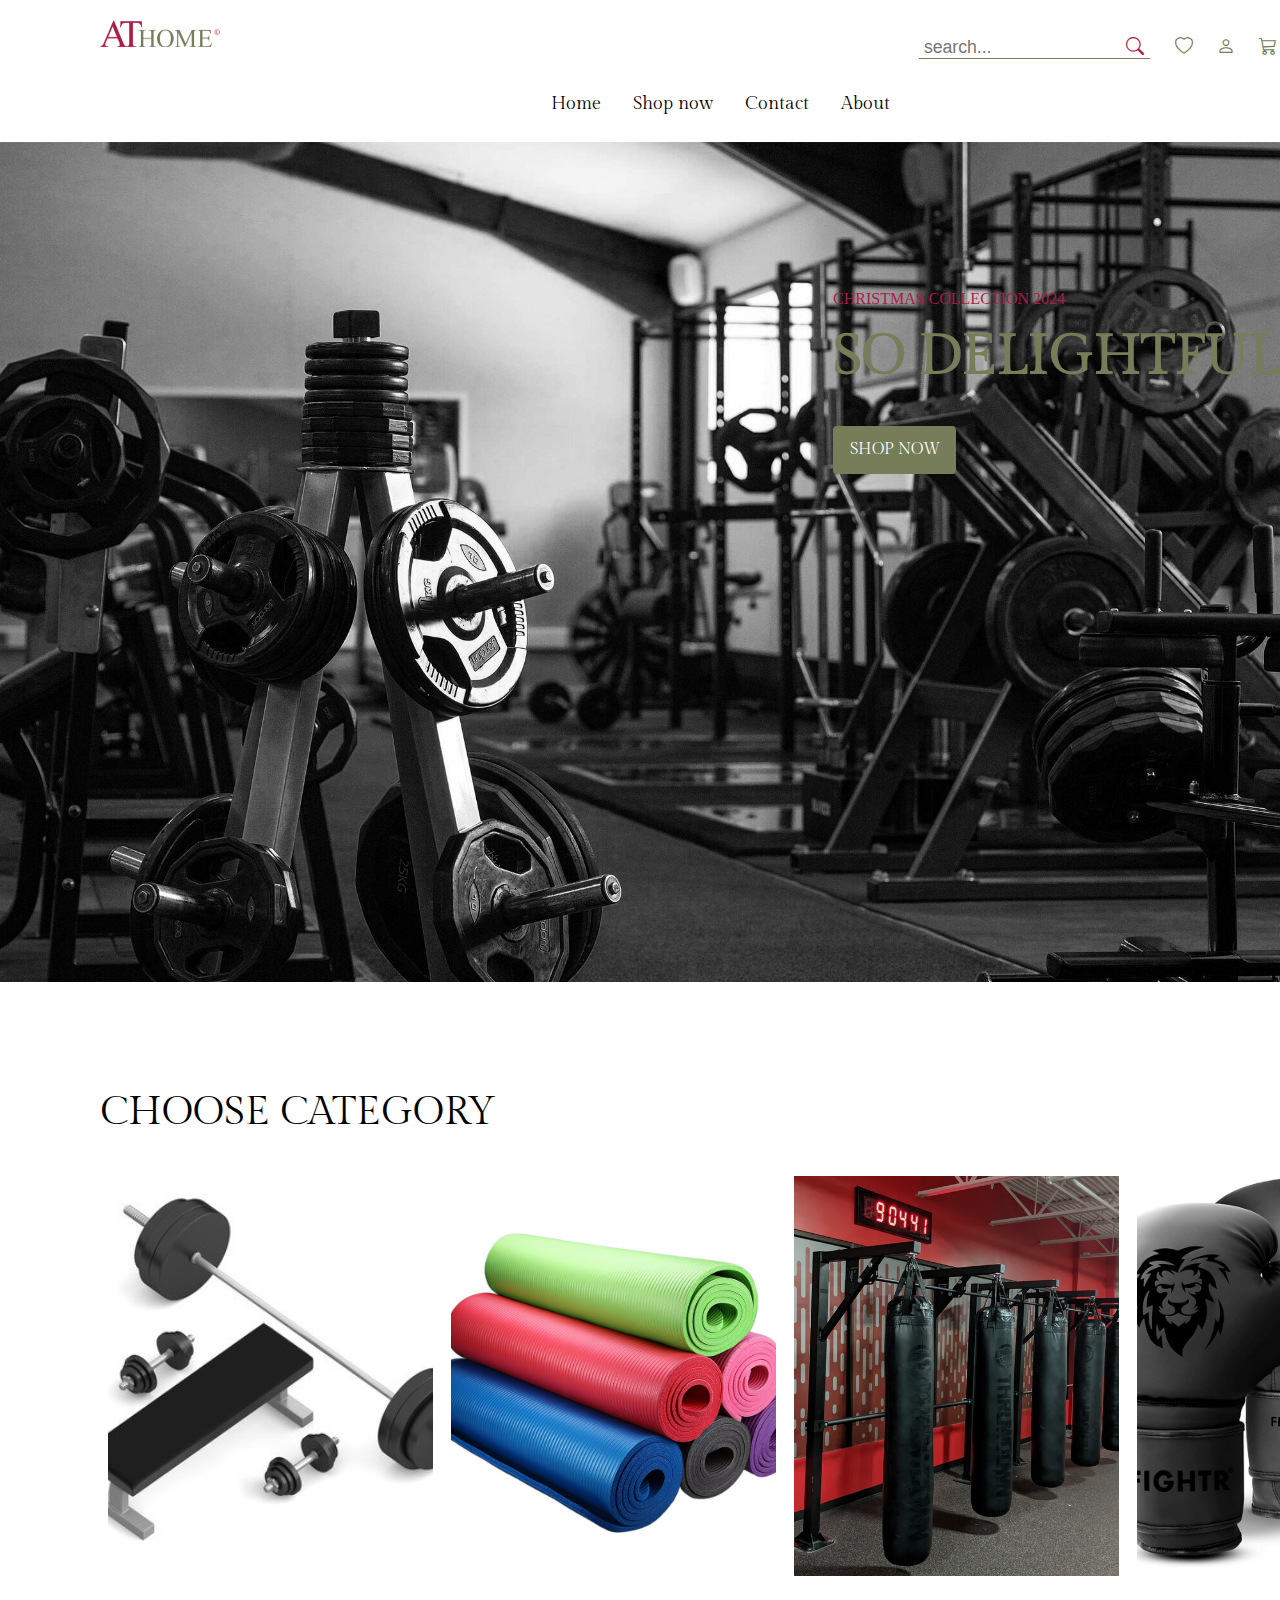
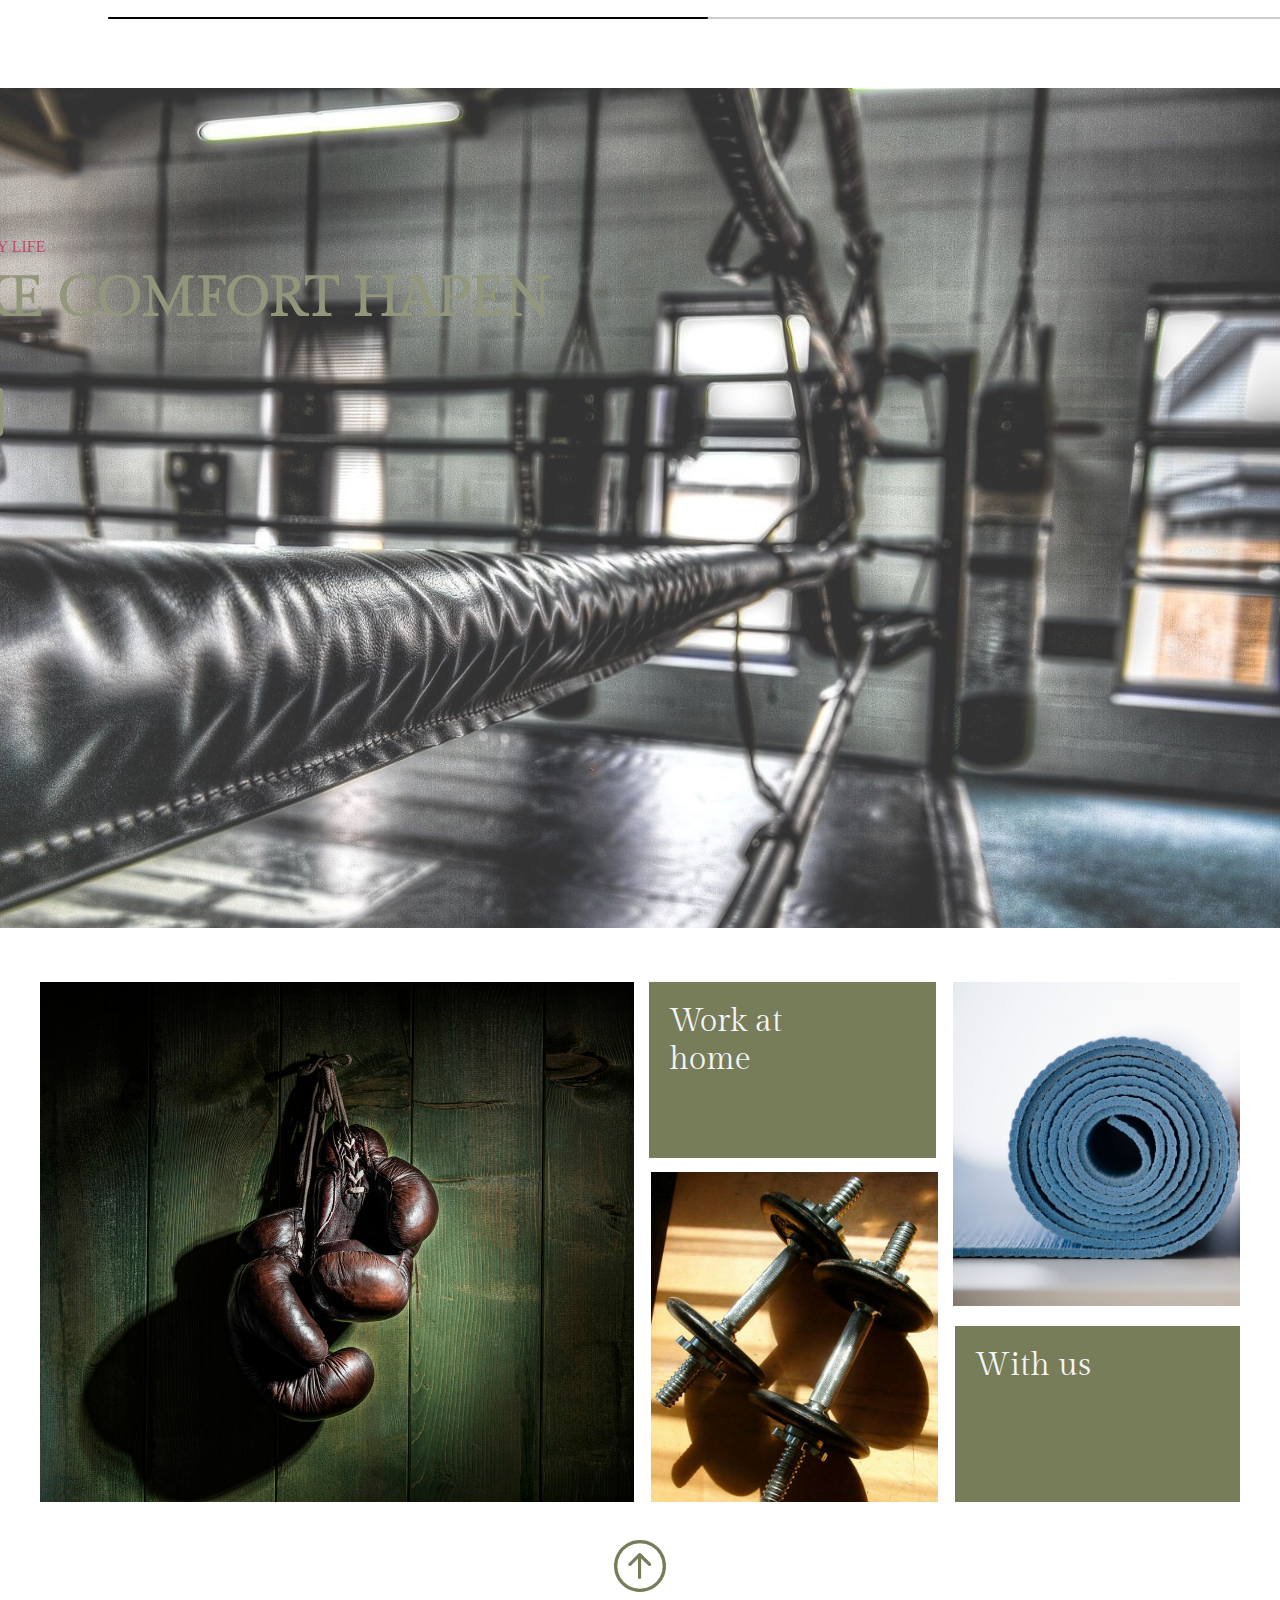
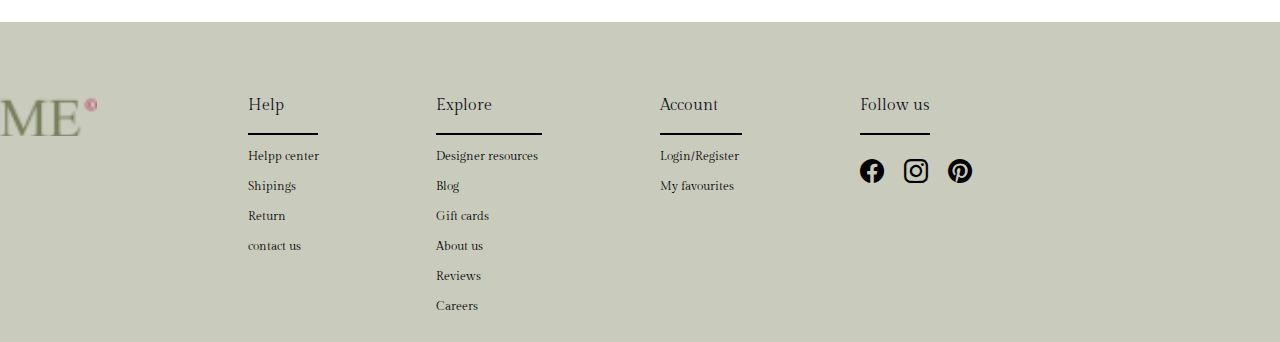
<file: main-page/index.html>
<!DOCTYPE html>
<html lang="en">
  <head>
    <meta charset="UTF-8" />
    <meta name="viewport" content="width=device-width, initial-scale=1.0" />
    <title>Document</title>
    <link rel="stylesheet" href="main.styles/style.css" />
    <link rel="stylesheet" href="https://cdn.jsdelivr.net/npm/bootstrap-icons@1.11.2/font/bootstrap-icons.min.css">
    <link rel="stylesheet" href="https://fonts.googleapis.com/css2?family=Material+Symbols+Rounded:opsz,wght,FILL,GRAD@48,400,0,0" />
    <script src="script.js" defer></script>
  </head>
  <body>
   <div class="header">
    <div id="up"  class="logo"></div>
    <div class="search-container">
      <input type="text" placeholder="search..."><button><i class="bi bi-search"></i></button>
      <div class="heart"><i class="bi bi-heart"></i></div>
      <div class="man"><i class="bi bi-person"></i></div>
      <div class="cart"><i class="bi bi-cart3"></i></div>
      <div class="GE">GE</div>
      <div class="burger"><i class="bi bi-list"></i></div>
    </div> 
    <div class="navigation-parent">
       <div class="navigation">
      <a class="home" href="#">Home</a>
      <a class="shop-now" href="#shopnaw">Shop now</a>
      <a class="contact" href="../contact-page/contact.html">Contact</a>
      <a class="about" href="#about">About</a>     
    </div>
    </div>
   <div class="cover-img-container">
    <div class="cover-img">
      <div class="title-box">
        <p class="first">CHRISTMAS COLLECTION 2024</p>
        <p class="second">SO DELIGHTFUL</p>
      </div>
      <button class="shop"><p class="shop-text">SHOP NOW</p></button>
    </div>
   </div>
   </div>
   <div class="middle">
    <div class="chose"><p>CHOOSE CATEGORY</p></div>
   <div class="container">
    <div class="slider-wrapper">
      <button id="prev-slide" class="slide-button material-symbols-rounded">
        chevron_left
      </button>
      <ul id="shopnaw" class="image-list">
      <a href="../hantel-page/hantel.html">  <img class="image-item" src="./images/img3.jpg" alt="img-1" /></a>
        <a href="#"><img class="image-item" src="./images/img4.jpg" alt="img-2" /></a>
        <a href="#"><img class="image-item" src="./images/img5.webp" alt="img-3" /></a>
       <a href="#"> <img class="image-item" src="./images/img6.jpg" alt="img-4" /></a>
        <a href="#"><img class="image-item" src="./images/img7.webp" alt="img-5" /></a>
        <a href="#"><img class="image-item" src="./images/img8.jpg" alt="img-6" /></a>
      </ul>
      <button id="next-slide" class="slide-button material-symbols-rounded">
        chevron_right
      </button>
    </div>
    <div class="slider-scrollbar">
      <div class="scrollbar-track">
        <div class="scrollbar-thumb"></div>
      </div>
    </div>
  </div>
  <div class="middle-img-container">
    <div class="middle-image">
      <div class="middle-title-box">
        <p class="middle-first">LIVE A HEALTHY LIFE</p>
        <p class="middle-second">MAKE COMFORT HAPEN </p>
      </div>
      <button class="middle-shop"><p class="middle-shop-text">SHOP NOW</p></button>
    </div>
  </div>
  <div class="design-box-parent">
     <div class="design-box">
    <div class="design-main-img"></div>
    <div class="design-box-text"><p>Work at home</p></div>
    <div class="design-img2"></div>
    <div class="design-img3"></div>
    <div class="design-box-text2"><p>With us</p></div>
  </div>
  </div>
  <div class="up-parent">
     <a class="up" href="#up"><i class="bi bi-arrow-up-circle"></i></a>
  </div>

  </div>
  <div  class="footer">
    <div id="about" class="footer-box">
      <div class="footer-logo"></div>
      <div class="help-container">
        <h3>Help</h3>
        <div class="line"></div>
        <p>Helpp center</p>
        <p>Shipings</p>
        <p>Return</p>
        <p>contact us</p>
      </div>
      <div class="explore-container">
        <h3>Explore</h3>
        <div class="line"></div>
        <p>Designer resources</p>
        <p>Blog</p>
        <p>Gift cards</p>
        <p>About us</p>
        <p>Reviews</p>
        <p>Careers</p>
      </div>
      <div class="account-container">
       <h3>Account</h3>
        <div class="line"></div>
        <p>Login/Register</p>
        <p>My favourites</p>
      </div>
      <div  class="follow-us-container">
        <h3>Follow us</h3>
        <div class="line"></div>
        <div class="p-parent">
          <p><i class="bi bi-facebook"></i></p>
        <p><i class="bi bi-instagram"></i></p>
        <p><i class="bi bi-pinterest"></i></p>
        </div>
        
      </div>
    </div>
  </div>
   
   
  </body>
</html>
</file>
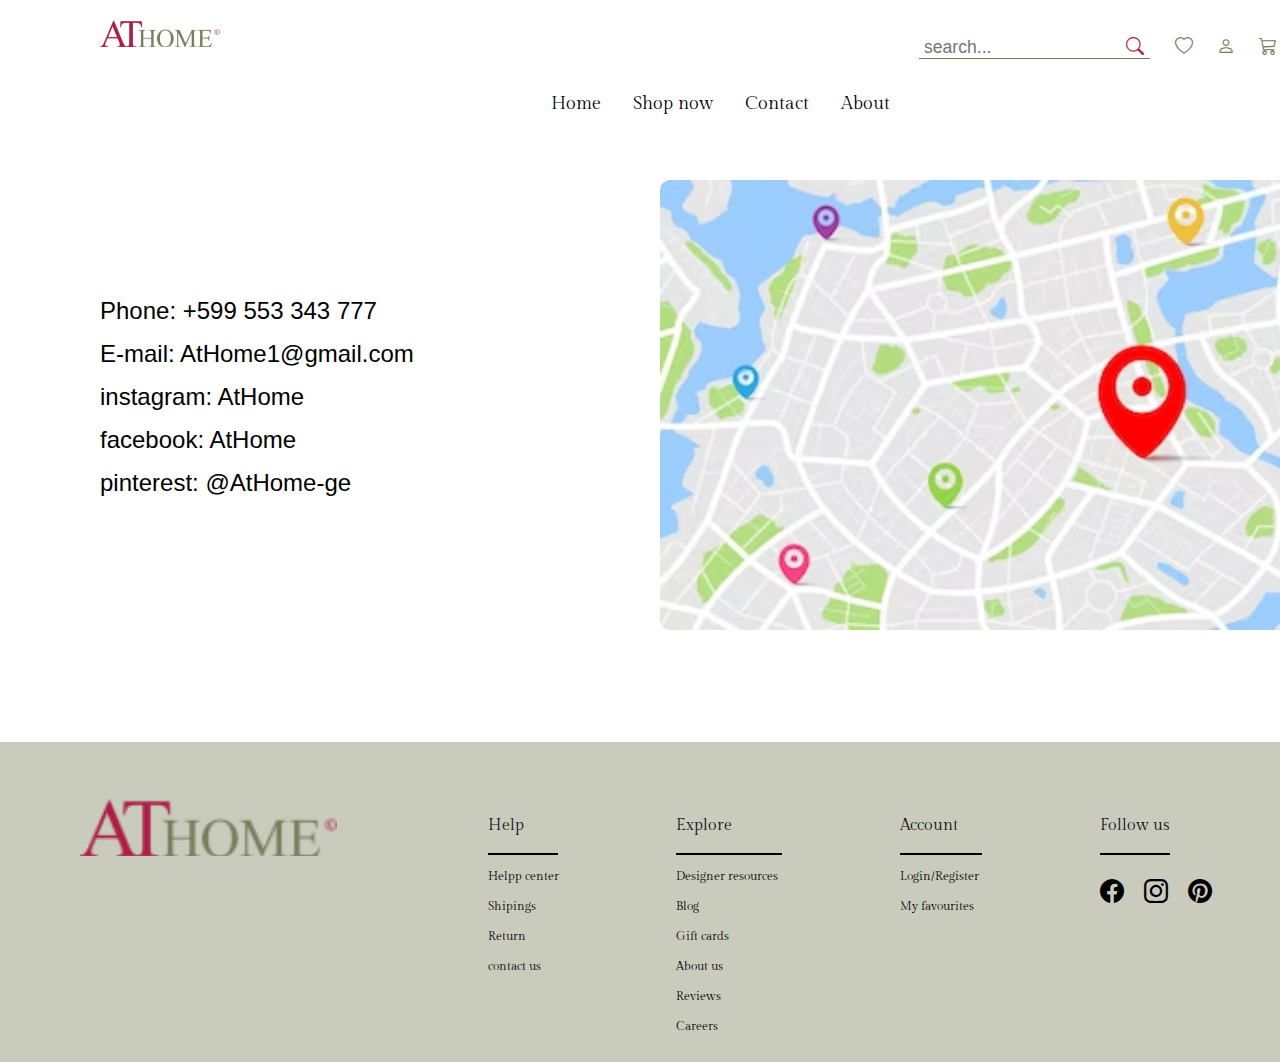
<file: contact-page/contact.html>
<!DOCTYPE html>
<html lang="en">
<head>
    <meta charset="UTF-8">
    <meta name="viewport" content="width=device-width, initial-scale=1.0">
    <title>Document</title>
    <link rel="stylesheet" href="contact.css" />
    <link rel="stylesheet" href="https://cdn.jsdelivr.net/npm/bootstrap-icons@1.11.2/font/bootstrap-icons.min.css">
    <link rel="stylesheet" href="https://fonts.googleapis.com/css2?family=Material+Symbols+Rounded:opsz,wght,FILL,GRAD@48,400,0,0" />
</head>
<body>
    <div class="header">
        <div id="up"  class="logo"></div>
        <div class="search-container">
          <input type="text" placeholder="search..."><button><i class="bi bi-search"></i></button>
          <div class="heart"><i class="bi bi-heart"></i></div>
          <div class="man"><i class="bi bi-person"></i></div>
          <div class="cart"><i class="bi bi-cart3"></i></div>
          <div class="GE">GE</div>
        </div> 
        <div class="navigation-parent">
           <div class="navigation">
          <a class="home" href="../main-page/index.html">Home</a>
          <a class="shop-now" href="#shopnaw">Shop now</a>
          <a class="contact" href="../contact-page/contact.html">Contact</a>
          <a class="about" href="#about">About</a>     
        </div>
        </div>
    <div class="title-container">
        <div class="phone">Phone: +599 553 343 777</div>
        <div class="email">E-mail: AtHome1@gmail.com</div>
        <div class="instagram">instagram: AtHome</div>
        <div class="facebook">facebook: AtHome</div>
        <div class="pinterest">pinterest: @AtHome-ge</div>
    </div>
    <div class="map-container">
        <div class="map"></div>
    </div>


        <div  class="footer">
            <div id="about" class="footer-box">
              <div class="footer-logo"></div>
              <div class="help-container">
                <h3>Help</h3>
                <div class="line"></div>
                <p>Helpp center</p>
                <p>Shipings</p>
                <p>Return</p>
                <p>contact us</p>
              </div>
              <div class="explore-container">
                <h3>Explore</h3>
                <div class="line"></div>
                <p>Designer resources</p>
                <p>Blog</p>
                <p>Gift cards</p>
                <p>About us</p>
                <p>Reviews</p>
                <p>Careers</p>
              </div>
              <div class="account-container">
               <h3>Account</h3>
                <div class="line"></div>
                <p>Login/Register</p>
                <p>My favourites</p>
              </div>
              <div  class="follow-us-container">
                <h3>Follow us</h3>
                <div class="line"></div>
                <div class="p-parent">
                  <p><i class="bi bi-facebook"></i></p>
                <p><i class="bi bi-instagram"></i></p>
                <p><i class="bi bi-pinterest"></i></p>
                </div>
                
              </div>
            </div>
          </div>
</body>
</html>
</file>
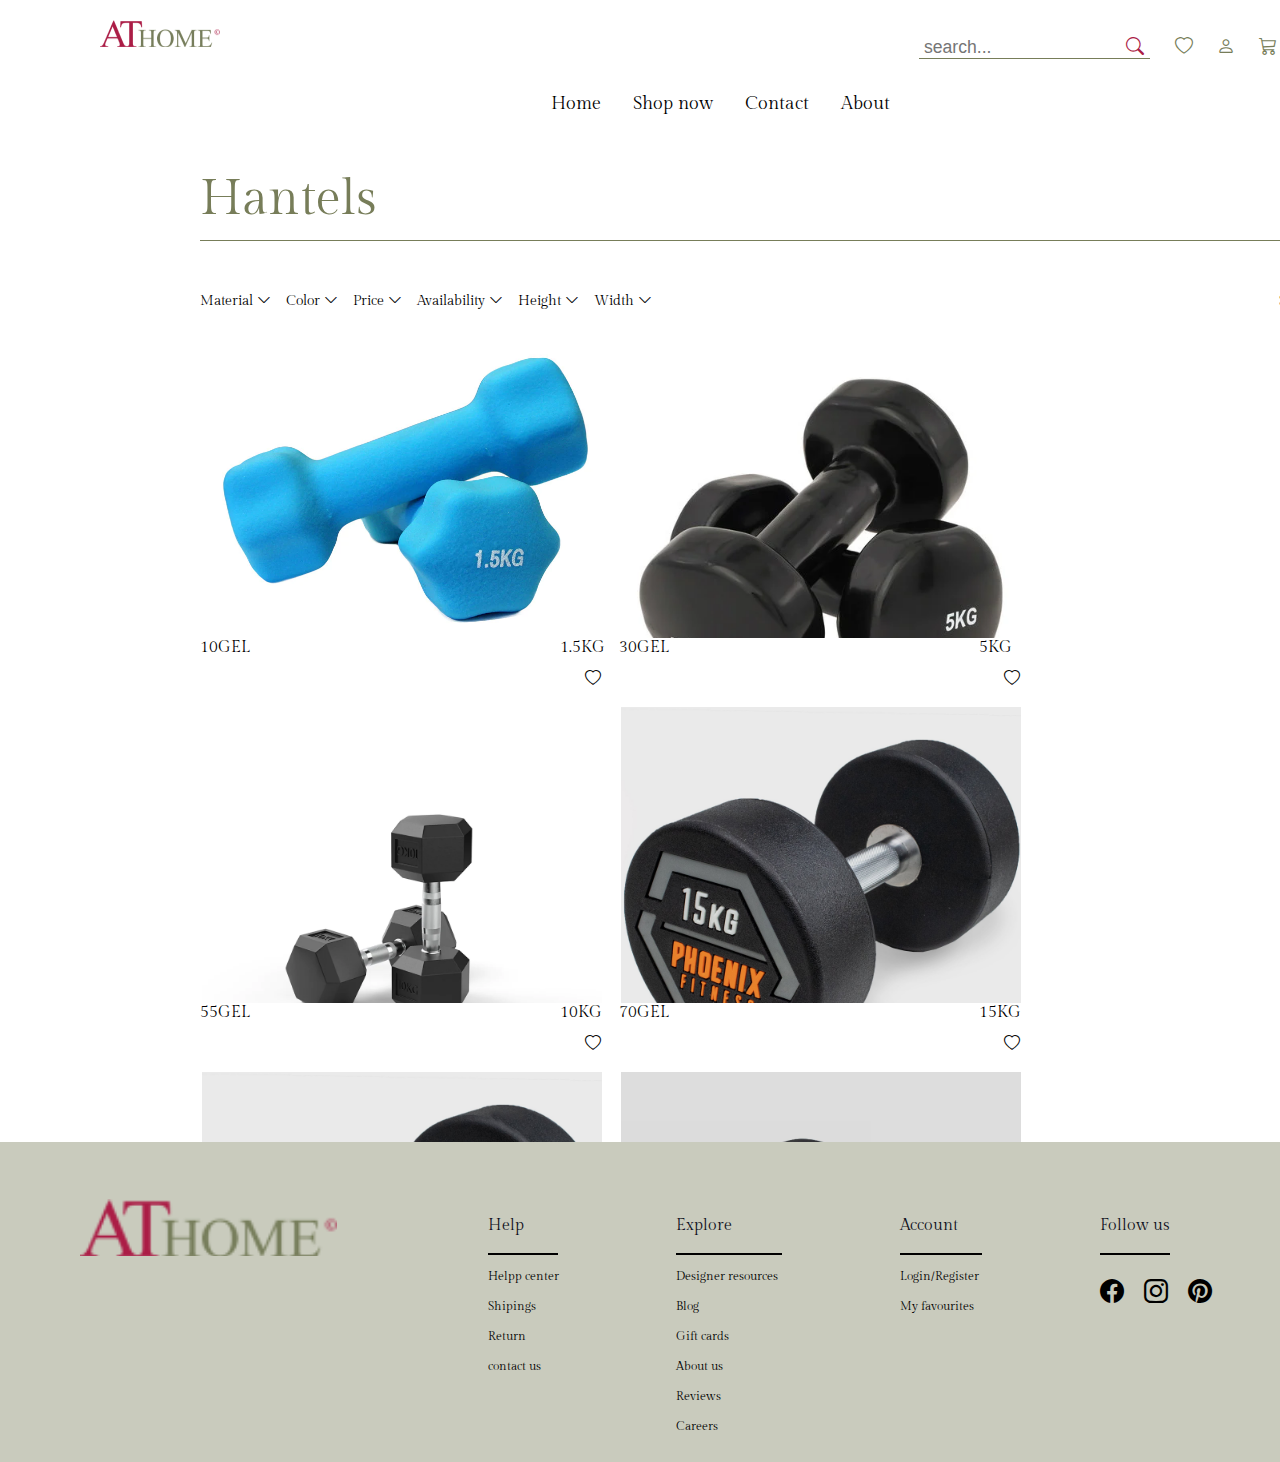
<file: hantel-page/hantel.html>
<!DOCTYPE html>
<html lang="en">
<head>
    <meta charset="UTF-8">
    <meta name="viewport" content="width=device-width, initial-scale=1.0">
    <title>Document</title>
    <link rel="stylesheet" href="hantel.css" />
    <link rel="stylesheet" href="https://cdn.jsdelivr.net/npm/bootstrap-icons@1.11.2/font/bootstrap-icons.min.css">
    <link rel="stylesheet" href="https://fonts.googleapis.com/css2?family=Material+Symbols+Rounded:opsz,wght,FILL,GRAD@48,400,0,0" />
</head>
<body>
    <div class="header">
        <div id="up"  class="logo"></div>
        <div class="search-container">
          <input type="text" placeholder="search..."><button><i class="bi bi-search"></i></button>
          <div class="heart"><i class="bi bi-heart"></i></div>
          <div class="man"><i class="bi bi-person"></i></div>
          <div class="cart"><i class="bi bi-cart3"></i></div>
          <div class="GE">GE</div>
        </div> 
        <div class="navigation-parent">
           <div class="navigation">
          <a class="home" href="../main-page/index.html">Home</a>
          <a class="shop-now" href="#shopnaw">Shop now</a>
          <a class="contact" href="../contact-page/contact.html">Contact</a>
          <a class="about" href="#about">About</a>     
        </div>
        </div>
    
      <div class="hantel-title"><p>Hantels</p></div>
      <div class="under-line"></div>
      <div class="filter-container">
        <p>Material <span><i class="bi bi-chevron-down"></i></span></p>
        <p>Color <span><i class="bi bi-chevron-down"></i></span></p>
        <p>Price <span><i class="bi bi-chevron-down"></i></span></p>
        <p>Availability <span><i class="bi bi-chevron-down"></i></span></p>
        <p>Height <span><i class="bi bi-chevron-down"></i></span></p>
        <p>Width <span><i class="bi bi-chevron-down"></i></span></p>
        <p class="last">Sort by <span><i class="bi bi-chevron-down"></i></span></p>
      </div>
      <div class="hantel-box-container">
        <div class="first-box">
         <a href="#"><div class="img-box"></div></a>
         <div class="parent">
          <div class="price">10GEL</div>
          <div class="weight">1.5KG</div>
          <div class="heart"><i class="bi bi-heart"></i></div>
         </div> 
          
        </div>
        <div class="second-box">
          <a href=""><div class="img-box2"></div></a>
          <div class="parent">
            <div class="price">30GEL</div>
          <div class="weight">5KG</div>
          <div class="heart"><i class="bi bi-heart"></i></div>
          </div>
          
        </div>
        <div class="third-box">
          <a href=""><div class="img-box3"></div></a>
          <div class="parent">
            <div class="price">55GEL</div>
          <div class="weight">10KG</div>
          <div class="heart"><i class="bi bi-heart"></i></div>
          </div>
          
        </div>
        <div class="fourth-box">
          <a href=""><div class="img-box4"></div></a>
          <div class="parent">
             <div class="price">70GEL</div>
          <div class="weight">15KG</div>
          <div class="heart"><i class="bi bi-heart"></i></div>
          </div>
         
        </div>
        <div class="fifth-box">
         <a href=""><div class="img-box5"></div></a>
         <div class="parent">
          <div class="price">100GEL</div>
          <div class="weight">20KG</div>
          <div class="heart"><i class="bi bi-heart"></i></div>
         </div>
          
        </div>
        <div class="sixth-box">
          <a href=""><div class="img-box6"></div></a>
          <div class="parent">
           <div class="price">140GEL</div>
          <div class="weight">20KG</div>
          <div class="heart"><i class="bi bi-heart"></i></div> 
          </div>
          
        </div>
      </div>
    <div  class="footer">
        <div id="about" class="footer-box">
          <div class="footer-logo"></div>
          <div class="help-container">
            <h3>Help</h3>
            <div class="line"></div>
            <p>Helpp center</p>
            <p>Shipings</p>
            <p>Return</p>
            <p>contact us</p>
          </div>
          <div class="explore-container">
            <h3>Explore</h3>
            <div class="line"></div>
            <p>Designer resources</p>
            <p>Blog</p>
            <p>Gift cards</p>
            <p>About us</p>
            <p>Reviews</p>
            <p>Careers</p>
          </div>
          <div class="account-container">
           <h3>Account</h3>
            <div class="line"></div>
            <p>Login/Register</p>
            <p>My favourites</p>
          </div>
          <div  class="follow-us-container">
            <h3>Follow us</h3>
            <div class="line"></div>
            <div class="p-parent">
              <p><i class="bi bi-facebook"></i></p>
            <p><i class="bi bi-instagram"></i></p>
            <p><i class="bi bi-pinterest"></i></p>
            </div>
            
          </div>
        </div>
      </div>
</body>
</html>
</file>
<file: main-page/main.styles/style.css>
@import url("https://fonts.googleapis.com/css2?family=Dancing+Script&family=Fjalla+One&family=Gilda+Display&family=Karla:wght@700&family=Merriweather&family=Noto+Sans+Georgian&family=Outfit:wght@600&family=Poppins:wght@300;400&family=Roboto&family=Roboto+Condensed:ital@1&display=swap");
body {
  background-color: rgb(255, 255, 255);
}

.header {
  width: 1240px;
  height: 128px;
  position: absolute;
  top: 20px;
  left: 100px;
  gap: 783px;
}
.header .logo {
  background-image: url(../images/img1.png);
  width: 120px;
  height: 26.86px;
  top: 4.57px;
  padding: 8px, 0px, 8px, 0px;
  gap: 10px;
  background-size: cover;
}
.header .search-container {
  height: 52px;
  width: 420px;
  position: absolute;
  right: 1px;
  display: flex;
  top: 1px;
  gap: 24px;
  align-items: center;
}
.header .search-container input {
  width: 196px;
  height: 22px;
  background: transparent;
  border-left: transparent;
  border-right: transparent;
  border-top: transparent;
  border-bottom: 1px solid rgb(119, 125, 89);
  outline: none;
  position: absolute;
  padding: 0 30px 0 5px;
  font-size: 1.1rem;
  color: black;
  top: 15px;
}
.header .search-container button {
  background-color: transparent;
  border: transparent;
  margin-left: 200px;
  padding: 4px;
  height: 42px;
  width: 32px;
  font-size: 18px;
  cursor: pointer;
  z-index: 2;
  color: rgb(171, 29, 70);
  transition: 1s;
}
.header .search-container .heart {
  font-size: 18px;
  color: rgb(119, 125, 89);
}
.header .search-container .heart:hover {
  color: black;
  cursor: pointer;
}
.header .search-container .man {
  font-size: 18px;
  color: rgb(119, 125, 89);
}
.header .search-container .man:hover {
  color: rgb(119, 125, 89);
  cursor: pointer;
}
.header .search-container .cart {
  font-size: 18px;
  color: rgb(119, 125, 89);
}
.header .search-container .cart:hover {
  color: rgb(171, 29, 70);
  cursor: pointer;
}
.header .search-container .GE {
  font-size: 18px;
  color: rgb(119, 125, 89);
}
.header .search-container .burger {
  opacity: 0;
  display: none;
}
.header .navigation-parent {
  display: flex;
  justify-content: center;
}
.header .navigation-parent .navigation {
  width: 820px;
  height: 32px;
  position: absolute;
  top: 76px;
  display: flex;
  gap: 32px;
  justify-content: center;
}
.header .navigation-parent .navigation a {
  color: rgb(0, 0, 0);
  font-family: Gilda Display;
  font-size: 18px;
  font-weight: 400;
  line-height: 16px;
  letter-spacing: 0em;
  text-align: left;
  text-decoration: none;
  transition: 0.5s;
}
.header .navigation-parent .navigation a:hover {
  color: rgb(171, 29, 70);
}
.header .cover-img-container {
  display: flex;
  align-items: center;
  justify-content: center;
}
.header .cover-img-container .cover-img {
  position: absolute;
  width: 1600px;
  height: 840px;
  top: 122px;
  background-color: black;
  background-image: url(../images/img2.jpg);
  background-size: cover;
  background-color: black;
}
.header .cover-img-container .cover-img .title-box {
  position: absolute;
  width: 447px;
  height: 104px;
  top: 132px;
  left: 913px;
}
.header .cover-img-container .cover-img .title-box .first {
  color: rgb(171, 29, 70);
  font-size: 700;
}
.header .cover-img-container .cover-img .title-box .second {
  margin-top: 10px;
  color: rgb(119, 125, 89);
  font-family: Gilda Display;
  font-size: 56px;
  font-weight: 700;
  line-height: 64px;
  letter-spacing: 0em;
  text-align: left;
}
.header .cover-img-container .cover-img .shop {
  position: absolute;
  width: 123px;
  height: 48px;
  top: 284px;
  left: 913px;
  padding: 12px, 16px, 12px, 16px;
  border-radius: 4px;
  gap: 10px;
  background-color: rgb(119, 125, 89);
  transition: 0.5s;
  border: 2px solid transparent;
  display: flex;
  align-items: center;
  justify-content: center;
  cursor: pointer;
}
.header .cover-img-container .cover-img .shop .shop-text {
  font-family: Gilda Display;
  font-size: 16px;
  font-weight: 400;
  line-height: 24px;
  letter-spacing: 0em;
  text-align: left;
  color: white;
}
.header .cover-img-container .cover-img .shop:hover {
  background-color: white;
  border: solid 2px rgb(171, 29, 70);
}
.header .cover-img-container .cover-img .shop:hover .shop-text {
  color: rgb(171, 29, 70);
}

.middle {
  /* Styles for mobile and tablets */
}
.middle .chose {
  position: absolute;
  width: 397px;
  height: 48px;
  top: 1088px;
  left: 100px;
}
.middle .chose p {
  font-family: Gilda Display;
  font-size: 40px;
  font-weight: 400;
  line-height: 48px;
  letter-spacing: 0em;
  text-align: left;
}
.middle * {
  margin: 0;
  padding: 0;
  box-sizing: border-box;
}
.middle body {
  display: flex;
  align-items: center;
  justify-content: center;
  min-height: 100vh;
  background: #f1f4fd;
}
.middle .container {
  max-width: 1296px;
  width: 95%;
  margin-top: 1176px;
  margin-left: 100px;
}
.middle .slider-wrapper {
  position: relative;
}
.middle .slider-wrapper .slide-button {
  position: absolute;
  top: 50%;
  outline: none;
  border: none;
  height: 50px;
  width: 50px;
  z-index: 5;
  color: #fff;
  display: flex;
  cursor: pointer;
  font-size: 2.2rem;
  background: #000;
  align-items: center;
  justify-content: center;
  border-radius: 50%;
  transform: translateY(-50%);
}
.middle .slider-wrapper .slide-button:hover {
  background: #404040;
}
.middle .slider-wrapper .slide-button#prev-slide {
  left: -25px;
  display: none;
}
.middle .slider-wrapper .slide-button#next-slide {
  right: -25px;
}
.middle .slider-wrapper .image-list {
  display: grid;
  grid-template-columns: repeat(10, 1fr);
  gap: 18px;
  font-size: 0;
  list-style: none;
  margin-bottom: 30px;
  overflow-x: auto;
  scrollbar-width: none;
}
.middle .slider-wrapper .image-list::-webkit-scrollbar {
  display: none;
}
.middle .slider-wrapper .image-list .image-item {
  width: 325px;
  height: 400px;
  -o-object-fit: cover;
     object-fit: cover;
}
.middle .container .slider-scrollbar {
  height: 24px;
  width: 100%;
  display: flex;
  align-items: center;
}
.middle .slider-scrollbar .scrollbar-track {
  background: #ccc;
  width: 100%;
  height: 2px;
  display: flex;
  align-items: center;
  border-radius: 4px;
  position: relative;
}
.middle .slider-scrollbar:hover .scrollbar-track {
  height: 4px;
}
.middle .slider-scrollbar .scrollbar-thumb {
  position: absolute;
  background: #000;
  top: 0;
  bottom: 0;
  width: 50%;
  height: 100%;
  cursor: grab;
  border-radius: inherit;
}
.middle .slider-scrollbar .scrollbar-thumb:active {
  cursor: grabbing;
  height: 8px;
  top: -2px;
}
.middle .slider-scrollbar .scrollbar-thumb::after {
  content: "";
  position: absolute;
  left: 0;
  right: 0;
  top: -10px;
  bottom: -10px;
}
@media only screen and (max-width: 1023px) {
  .middle .slider-wrapper .slide-button {
    display: none !important;
  }
  .middle .slider-wrapper .image-list {
    gap: 10px;
    margin-bottom: 15px;
    scroll-snap-type: x mandatory;
  }
  .middle .slider-wrapper .image-list .image-item {
    width: 280px;
    height: 380px;
  }
  .middle .slider-scrollbar .scrollbar-thumb {
    width: 20%;
  }
}
.middle .middle-img-container {
  display: flex;
  align-items: center;
  justify-content: center;
}
.middle .middle-img-container .middle-image {
  position: absolute;
  width: 1600px;
  height: 840px;
  top: 1688px;
  background-color: black;
  right: 0px;
  background-image: url(../images/img9.jpg);
  background-size: cover;
  background-color: black;
  opacity: 0.8;
  transition: 1s;
}
.middle .middle-img-container .middle-image:hover {
  opacity: 1;
}
.middle .middle-img-container .middle-title-box {
  position: absolute;
  width: 705px;
  height: 104px;
  top: 150px;
  left: 200px;
}
.middle .middle-img-container .middle-title-box .middle-first {
  color: rgb(171, 29, 70);
  font-size: 700;
}
.middle .middle-img-container .middle-title-box .middle-second {
  margin-top: 10px;
  color: rgb(119, 125, 89);
  font-family: Gilda Display;
  font-size: 56px;
  font-weight: 700;
  line-height: 64px;
  letter-spacing: 0em;
  text-align: left;
}
.middle .middle-img-container .middle-shop {
  position: absolute;
  width: 123px;
  height: 48px;
  top: 300px;
  left: 200px;
  padding: 12px, 16px, 12px, 16px;
  border-radius: 4px;
  gap: 10px;
  background-color: rgb(119, 125, 89);
  transition: 0.5s;
  border: 2px solid transparent;
  display: flex;
  align-items: center;
  justify-content: center;
  cursor: pointer;
}
.middle .middle-img-container .middle-shop .middle-shop-text {
  font-family: Gilda Display;
  font-size: 16px;
  font-weight: 400;
  line-height: 24px;
  letter-spacing: 0em;
  text-align: left;
  color: white;
}
.middle .middle-img-container .middle-shop:hover {
  background-color: white;
  border: solid 2px rgb(171, 29, 70);
}
.middle .middle-img-container .middle-shop:hover .middle-shop-text {
  color: rgb(171, 29, 70);
}
.middle .design-box-parent {
  display: flex;
  justify-content: center;
}
.middle .design-box-parent .design-box {
  height: 520px;
  width: 1200px;
  position: absolute;
  top: 2582px;
  display: flex;
  gap: 15px;
}
.middle .design-box-parent .design-box .design-main-img {
  height: 520px;
  width: 610px;
  background-image: url(../images/img10.jpg);
  background-size: cover;
}
.middle .design-box-parent .design-box .design-box-text {
  width: 295px;
  height: 176px;
  background-color: rgb(119, 125, 89);
}
.middle .design-box-parent .design-box .design-box-text p {
  font-family: Gilda Display;
  font-size: 32px;
  font-weight: 400;
  line-height: 38px;
  letter-spacing: 0em;
  text-align: left;
  color: rgb(243, 244, 248);
  width: 193px;
  margin-left: 20px;
  margin-top: 20px;
}
.middle .design-box-parent .design-box .design-img2 {
  width: 295px;
  height: 330px;
  background-image: url(../images/img11.jpg);
  background-size: cover;
  margin-top: 190px;
  margin-left: -300px;
}
.middle .design-box-parent .design-box .design-img3 {
  width: 295px;
  height: 324px;
  background-image: url(../images/img12.jpg);
  background-size: cover;
}
.middle .design-box-parent .design-box .design-box-text2 {
  width: 285px;
  height: 176px;
  position: absolute;
  right: 0px;
  bottom: 0px;
  background-color: rgb(119, 125, 89);
}
.middle .design-box-parent .design-box .design-box-text2 p {
  font-family: Gilda Display;
  font-size: 32px;
  font-weight: 400;
  line-height: 38px;
  letter-spacing: 0em;
  text-align: left;
  color: rgb(243, 244, 248);
  width: 198px;
  margin-left: 20px;
  margin-top: 20px;
}
.middle .design-box-parent .design-box .design-box-text2:hover {
  background-color: rgb(188, 74, 107);
}
.middle .design-box-parent .design-box .design-box-text:hover {
  background-color: rgb(188, 74, 107);
}
.middle .up-parent {
  display: flex;
  justify-content: center;
}
.middle .up-parent .up {
  position: absolute;
  top: 3138px;
  font-size: 52px;
  text-decoration: none;
  color: rgb(119, 125, 89);
  transition: 1s;
  animation: animate 1s infinite ease-in;
}
@keyframes animate {
  0% {
    top: 3128px;
  }
  25% {
    top: 3118px;
  }
  50% {
    top: 3128px;
  }
  75% {
    top: 3138;
  }
}
.middle .up-parent .up:hover {
  color: rgb(171, 29, 70);
  font-size: 62px;
}

.footer .footer-box {
  position: absolute;
  right: 0;
  width: 1540px;
  height: 320px;
  top: 3222px;
  background-color: rgb(201, 203, 189);
}
.footer .footer-box .footer-logo {
  position: absolute;
  width: 257px;
  height: 57px;
  top: 57px;
  left: 100px;
  background-image: url(../images/img1.png);
  background-size: cover;
}
.footer .footer-box .help-container {
  position: absolute;
  width: 75px;
  height: 132px;
  top: 57.07px;
  left: 508px;
}
.footer .footer-box h3 {
  font-family: Gilda Display;
  font-size: 16px;
  font-weight: 400;
  line-height: 22px;
  letter-spacing: 0em;
  text-align: left;
  color: rgb(14, 16, 32);
}
.footer .footer-box .line {
  width: 68px;
  top: 89.07px;
  left: 508px;
  border: 0.5px rgb(0, 0, 0) solid;
}
.footer .footer-box p {
  font-family: Gilda Display;
  font-size: 12px;
  font-weight: 400;
  line-height: 18px;
  letter-spacing: 0em;
  text-align: left;
  cursor: pointer;
}
.footer .footer-box p:hover {
  color: rgb(171, 29, 70);
}
.footer .footer-box .explore-container {
  position: absolute;
  width: 104px;
  height: 176px;
  top: 57px;
  left: 696px;
}
.footer .footer-box .explore-container .line {
  width: 104px;
}
.footer .footer-box .account-container {
  position: absolute;
  width: 80px;
  height: 88.07px;
  top: 57px;
  left: 920px;
}
.footer .footer-box .account-container .line {
  width: 80px;
}
.footer .footer-box .follow-us-container {
  position: absolute;
  width: 120px;
  height: 72.55px;
  top: 57px;
  left: 1120px;
}
.footer .footer-box .follow-us-container p {
  font-size: 24px;
}
.footer .footer-box .follow-us-container .p-parent {
  display: flex;
  gap: 20px;
}

@media (max-width: 340px) {
  .header {
    width: 320px;
    height: 70px;
    top: 22px;
    left: 20px;
  }
  .header .logo {
    width: 120px;
    height: 26px;
  }
  .header .search-container {
    top: 46px;
    left: 106px;
  }
  .header .search-container button {
    position: absolute;
    left: -50px;
  }
  .header .search-container input {
    width: 144px;
    height: 24px;
  }
  .header .search-container .cart {
    position: absolute;
    top: -48px;
    left: 110px;
    padding: 10px;
    gap: 10px;
  }
  .header .search-container .GE {
    position: absolute;
    top: -48px;
    left: 150px;
    padding: 10px;
    gap: 10px;
  }
  .header .search-container .heart {
    opacity: 0;
  }
  .header .search-container .man {
    opacity: 0;
  }
  .header .search-container .burger {
    position: absolute;
    font-size: 24px;
    padding: 10px;
    opacity: 1;
    display: block;
    color: rgb(119, 125, 89);
    left: -120px;
  }
  .header .navigation-parent .navigation {
    display: none;
  }
  .header .cover-img-container .cover-img {
    position: absolute;
    width: 360px;
    height: 488px;
    top: 124px;
    left: -60px;
    border: 1px;
  }
  .header .cover-img-container .cover-img .title-box .first {
    position: absolute;
    width: 241px;
    height: 24px;
    top: 176px;
    left: -860px;
  }
  .header .cover-img-container .cover-img .title-box .second {
    position: absolute;
    width: 241px;
    height: 24px;
    top: 206px;
    left: -860px;
    font-family: Gilda Display;
    font-size: 24px;
    font-weight: 400;
    line-height: 32px;
    letter-spacing: 0em;
    text-align: left;
  }
  .header .cover-img-container .cover-img .shop {
    width: Fixed 112px;
    height: Fixed 32px;
    top: 396px;
    left: 50px;
    padding: 12px, 16px, 12px, 16px;
    border-radius: 4px;
    gap: 10px;
  }
}/*# sourceMappingURL=style.css.map */
</file>
<file: contact-page/contact.css>
@import url("https://fonts.googleapis.com/css2?family=Dancing+Script&family=Fjalla+One&family=Gilda+Display&family=Karla:wght@700&family=Merriweather&family=Noto+Sans+Georgian&family=Outfit:wght@600&family=Poppins:wght@300;400&family=Roboto&family=Roboto+Condensed:ital@1&display=swap");
body {
  background-color: rgb(255, 255, 255);
}

.header {
  width: 1240px;
  height: 128px;
  position: absolute;
  top: 20px;
  left: 100px;
  gap: 783px;
}
.header .logo {
  background-image: url(./images/img1.png);
  width: 120px;
  height: 26.86px;
  top: 4.57px;
  padding: 8px, 0px, 8px, 0px;
  gap: 10px;
  background-size: cover;
}
.header .search-container {
  height: 52px;
  width: 420px;
  position: absolute;
  right: 1px;
  display: flex;
  top: 1px;
  gap: 24px;
  align-items: center;
}
.header .search-container input {
  width: 196px;
  height: 22px;
  background: transparent;
  border-left: transparent;
  border-right: transparent;
  border-top: transparent;
  border-bottom: 1px solid rgb(119, 125, 89);
  outline: none;
  position: absolute;
  padding: 0 30px 0 5px;
  font-size: 1.1rem;
  color: black;
  top: 15px;
}
.header .search-container button {
  background-color: transparent;
  border: transparent;
  margin-left: 200px;
  padding: 4px;
  height: 42px;
  width: 32px;
  font-size: 18px;
  cursor: pointer;
  z-index: 2;
  color: rgb(171, 29, 70);
  transition: 1s;
}
.header .search-container .heart {
  font-size: 18px;
  color: rgb(119, 125, 89);
}
.header .search-container .heart:hover {
  color: black;
  cursor: pointer;
}
.header .search-container .man {
  font-size: 18px;
  color: rgb(119, 125, 89);
}
.header .search-container .man:hover {
  color: rgb(119, 125, 89);
  cursor: pointer;
}
.header .search-container .cart {
  font-size: 18px;
  color: rgb(119, 125, 89);
}
.header .search-container .cart:hover {
  color: rgb(171, 29, 70);
  cursor: pointer;
}
.header .search-container .GE {
  font-size: 18px;
  color: rgb(119, 125, 89);
}
.header .navigation-parent {
  display: flex;
  justify-content: center;
}
.header .navigation-parent .navigation {
  width: 820px;
  height: 32px;
  position: absolute;
  top: 76px;
  display: flex;
  gap: 32px;
  justify-content: center;
}
.header .navigation-parent .navigation a {
  color: rgb(0, 0, 0);
  font-family: Gilda Display;
  font-size: 18px;
  font-weight: 400;
  line-height: 16px;
  letter-spacing: 0em;
  text-align: left;
  text-decoration: none;
  transition: 0.5s;
}
.header .navigation-parent .navigation a:hover {
  color: rgb(171, 29, 70);
}

.title-container {
  margin-top: 250px;
  font-family: sans-serif;
  font-size: 24px;
  display: grid;
  gap: 15px;
}

.map-container {
  position: absolute;
  right: 30px;
  top: 160px;
}
.map-container .map {
  border-radius: 10px;
  height: 450px;
  width: 650px;
  background-image: url(./images/img2.avif);
  background-size: cover;
  cursor: pointer;
}

.footer .footer-box {
  position: absolute;
  right: 0;
  width: 1540px;
  height: 320px;
  top: 722px;
  right: -180px;
  background-color: rgb(201, 203, 189);
}
.footer .footer-box .footer-logo {
  position: absolute;
  width: 257px;
  height: 57px;
  top: 57px;
  left: 100px;
  background-image: url(./images/img1.png);
  background-size: cover;
}
.footer .footer-box .help-container {
  position: absolute;
  width: 75px;
  height: 132px;
  top: 57.07px;
  left: 508px;
}
.footer .footer-box h3 {
  font-family: Gilda Display;
  font-size: 16px;
  font-weight: 400;
  line-height: 22px;
  letter-spacing: 0em;
  text-align: left;
  color: rgb(14, 16, 32);
}
.footer .footer-box .line {
  width: 68px;
  top: 89.07px;
  left: 508px;
  border: 0.5px rgb(0, 0, 0) solid;
}
.footer .footer-box p {
  font-family: Gilda Display;
  font-size: 12px;
  font-weight: 400;
  line-height: 18px;
  letter-spacing: 0em;
  text-align: left;
  cursor: pointer;
}
.footer .footer-box p:hover {
  color: rgb(171, 29, 70);
}
.footer .footer-box .explore-container {
  position: absolute;
  width: 104px;
  height: 176px;
  top: 57px;
  left: 696px;
}
.footer .footer-box .explore-container .line {
  width: 104px;
}
.footer .footer-box .account-container {
  position: absolute;
  width: 80px;
  height: 88.07px;
  top: 57px;
  left: 920px;
}
.footer .footer-box .account-container .line {
  width: 80px;
}
.footer .footer-box .follow-us-container {
  position: absolute;
  width: 120px;
  height: 72.55px;
  top: 57px;
  left: 1120px;
}
.footer .footer-box .follow-us-container p {
  font-size: 24px;
}
.footer .footer-box .follow-us-container .p-parent {
  display: flex;
  gap: 20px;
}/*# sourceMappingURL=contact.css.map */
</file>
<file: hantel-page/hantel.css>
@import url("https://fonts.googleapis.com/css2?family=Dancing+Script&family=Fjalla+One&family=Gilda+Display&family=Karla:wght@700&family=Merriweather&family=Noto+Sans+Georgian&family=Outfit:wght@600&family=Poppins:wght@300;400&family=Roboto&family=Roboto+Condensed:ital@1&display=swap");
body {
  background-color: rgb(255, 255, 255);
}

.header {
  width: 1240px;
  height: 128px;
  position: absolute;
  top: 20px;
  left: 100px;
  gap: 783px;
}
.header .logo {
  background-image: url(./images/img1.png);
  width: 120px;
  height: 26.86px;
  top: 4.57px;
  padding: 8px, 0px, 8px, 0px;
  gap: 10px;
  background-size: cover;
}
.header .search-container {
  height: 52px;
  width: 420px;
  position: absolute;
  right: 1px;
  display: flex;
  top: 1px;
  gap: 24px;
  align-items: center;
}
.header .search-container input {
  width: 196px;
  height: 22px;
  background: transparent;
  border-left: transparent;
  border-right: transparent;
  border-top: transparent;
  border-bottom: 1px solid rgb(119, 125, 89);
  outline: none;
  position: absolute;
  padding: 0 30px 0 5px;
  font-size: 1.1rem;
  color: black;
  top: 15px;
}
.header .search-container button {
  background-color: transparent;
  border: transparent;
  margin-left: 200px;
  padding: 4px;
  height: 42px;
  width: 32px;
  font-size: 18px;
  cursor: pointer;
  z-index: 2;
  color: rgb(171, 29, 70);
  transition: 1s;
}
.header .search-container .heart {
  font-size: 18px;
  color: rgb(119, 125, 89);
}
.header .search-container .heart:hover {
  color: black;
  cursor: pointer;
}
.header .search-container .man {
  font-size: 18px;
  color: rgb(119, 125, 89);
}
.header .search-container .man:hover {
  color: rgb(119, 125, 89);
  cursor: pointer;
}
.header .search-container .cart {
  font-size: 18px;
  color: rgb(119, 125, 89);
}
.header .search-container .cart:hover {
  color: rgb(171, 29, 70);
  cursor: pointer;
}
.header .search-container .GE {
  font-size: 18px;
  color: rgb(119, 125, 89);
}
.header .navigation-parent {
  display: flex;
  justify-content: center;
}
.header .navigation-parent .navigation {
  width: 820px;
  height: 32px;
  position: absolute;
  top: 76px;
  display: flex;
  gap: 32px;
  justify-content: center;
}
.header .navigation-parent .navigation a {
  color: rgb(0, 0, 0);
  font-family: Gilda Display;
  font-size: 18px;
  font-weight: 400;
  line-height: 16px;
  letter-spacing: 0em;
  text-align: left;
  text-decoration: none;
  transition: 0.5s;
}
.header .navigation-parent .navigation a:hover {
  color: rgb(171, 29, 70);
}

.hantel-title {
  position: absolute;
  width: 257px;
  height: 26px;
  top: 101px;
  left: 100px;
}
.hantel-title p {
  font-family: Gilda Display;
  font-size: 50px;
  font-weight: 400;
  line-height: 56px;
  letter-spacing: 0em;
  text-align: left;
  color: rgb(119, 125, 89);
}

.under-line {
  position: absolute;
  width: 1240px;
  top: 220px;
  left: 100px;
  border: 1px;
  height: 1px;
  border-color: rgb(119, 125, 89);
  background-color: rgb(119, 125, 89);
}

.filter-container {
  display: flex;
  width: 1240px;
  height: 1px;
  margin-top: 230px;
  margin-left: 100px;
  gap: 15px;
}
.filter-container p {
  font-family: Gilda Display;
  font-size: 14px;
  font-weight: 400;
  line-height: 20px;
  letter-spacing: 0em;
  text-align: left;
}
.filter-container .last {
  position: absolute;
  right: 0;
}
.filter-container span {
  cursor: pointer;
  transition: 1s;
}
.filter-container span:hover {
  color: rgb(171, 29, 70);
}

.hantel-box-container {
  display: flex;
  flex-wrap: wrap;
  align-content: flex-start;
  height: 740px;
  width: 1240px;
  position: absolute;
  left: 100px;
  gap: 15px;
  top: 320px;
}
.hantel-box-container .img-box {
  background-image: url(./images/img2.webp);
  background-size: cover;
  width: 400px;
  height: 296px;
  background-color: gray;
  border: solid white 2px;
}
.hantel-box-container .img-box:hover {
  border-color: rgb(171, 29, 70);
}
.hantel-box-container .img-box2 {
  background-image: url(./images/img3.webp);
  background-size: cover;
  width: 400px;
  height: 296px;
  background-color: gray;
  border: solid white 2px;
}
.hantel-box-container .img-box2:hover {
  border-color: rgb(171, 29, 70);
}
.hantel-box-container .img-box3 {
  background-image: url(./images/img4.webp);
  background-size: cover;
  width: 400px;
  height: 296px;
  background-color: gray;
  border: solid white 2px;
}
.hantel-box-container .img-box3:hover {
  border-color: rgb(171, 29, 70);
}
.hantel-box-container .img-box4 {
  background-image: url(./images/img5.jpg);
  background-size: cover;
  width: 400px;
  height: 296px;
  background-color: gray;
  border: solid white 2px;
}
.hantel-box-container .img-box4:hover {
  border-color: rgb(171, 29, 70);
}
.hantel-box-container .img-box5 {
  background-image: url(./images/img6.jpg);
  background-size: cover;
  width: 400px;
  height: 296px;
  background-color: gray;
  border: solid white 2px;
}
.hantel-box-container .img-box5:hover {
  border-color: rgb(171, 29, 70);
}
.hantel-box-container .img-box6 {
  background-image: url(./images/img7.webp);
  background-size: cover;
  width: 400px;
  height: 296px;
  background-color: gray;
  border: solid white 2px;
}
.hantel-box-container .img-box6:hover {
  border-color: rgb(171, 29, 70);
}
.hantel-box-container .parent {
  display: flex;
  width: 400px;
  gap: 310px;
  height: 50px;
  font-family: Gilda Display;
  font-size: 16px;
  font-weight: 400;
  line-height: 16px;
  letter-spacing: 0em;
  text-align: left;
}
.hantel-box-container .parent .heart {
  position: absolute;
  width: 16px;
  height: 16px;
  margin-left: 385px;
  margin-top: 30px;
  cursor: pointer;
}
.hantel-box-container .parent .heart:hover {
  color: rgb(171, 29, 70);
}

.footer .footer-box {
  position: absolute;
  right: 0;
  width: 1540px;
  height: 320px;
  top: 1122px;
  right: -180px;
  background-color: rgb(201, 203, 189);
}
.footer .footer-box .footer-logo {
  position: absolute;
  width: 257px;
  height: 57px;
  top: 57px;
  left: 100px;
  background-image: url(./images/img1.png);
  background-size: cover;
}
.footer .footer-box .help-container {
  position: absolute;
  width: 75px;
  height: 132px;
  top: 57.07px;
  left: 508px;
}
.footer .footer-box h3 {
  font-family: Gilda Display;
  font-size: 16px;
  font-weight: 400;
  line-height: 22px;
  letter-spacing: 0em;
  text-align: left;
  color: rgb(14, 16, 32);
}
.footer .footer-box .line {
  width: 68px;
  top: 89.07px;
  left: 508px;
  border: 0.5px rgb(0, 0, 0) solid;
}
.footer .footer-box p {
  font-family: Gilda Display;
  font-size: 12px;
  font-weight: 400;
  line-height: 18px;
  letter-spacing: 0em;
  text-align: left;
  cursor: pointer;
}
.footer .footer-box p:hover {
  color: rgb(171, 29, 70);
}
.footer .footer-box .explore-container {
  position: absolute;
  width: 104px;
  height: 176px;
  top: 57px;
  left: 696px;
}
.footer .footer-box .explore-container .line {
  width: 104px;
}
.footer .footer-box .account-container {
  position: absolute;
  width: 80px;
  height: 88.07px;
  top: 57px;
  left: 920px;
}
.footer .footer-box .account-container .line {
  width: 80px;
}
.footer .footer-box .follow-us-container {
  position: absolute;
  width: 120px;
  height: 72.55px;
  top: 57px;
  left: 1120px;
}
.footer .footer-box .follow-us-container p {
  font-size: 24px;
}
.footer .footer-box .follow-us-container .p-parent {
  display: flex;
  gap: 20px;
}/*# sourceMappingURL=hantel.css.map */
</file>
